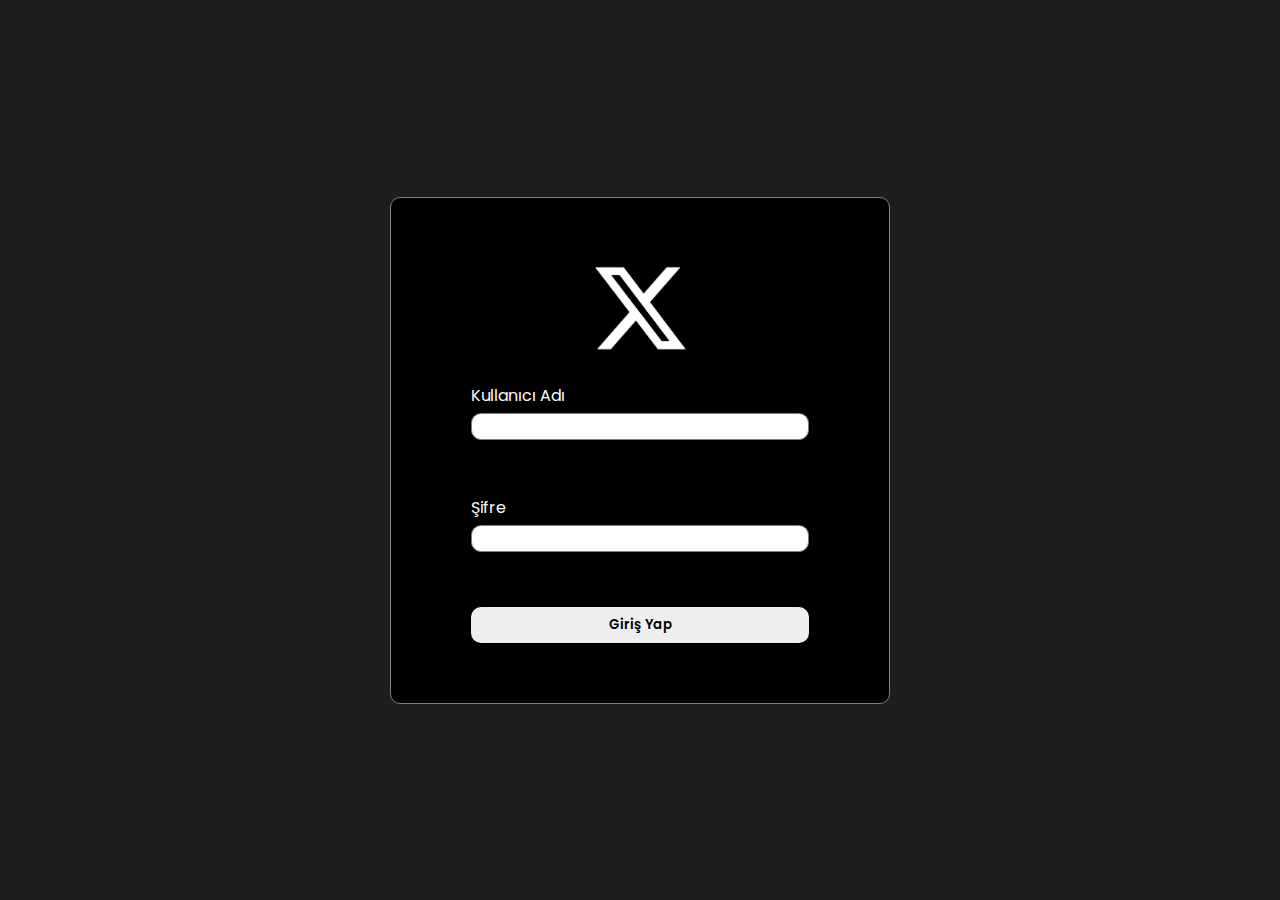
<file: auth.html>
<!DOCTYPE html>
<html lang="en">
<head>
    <meta charset="UTF-8">
    <meta name="viewport" content="width=device-width, initial-scale=1.0">
    <link rel="icon" href="images/xlogo.png">
    <link rel="stylesheet" href="scss/style.css">
    <title>X | Bize Katıl</title>
    <!-- Log in Page -->
</head>
<body id="auth-page">

    <form id="login">
        <img id="xlogo" src="images/xlogo.png" alt="">

        <div>
            <label>Kullanıcı Adı</label>
            <input type="text" id="name" class="form-control">
            <div class="name-warning">
                <!-- <p class="warning">Bu isimde kullanıcı bulunamadı!</p> -->
            </div>
        </div>

        <div>
            <label for="">Şifre</label>
            <input type="password" id="pass" class="form-control">
            <div class="pass-warning">
                <!-- <p class="warning">Şifre yetersiz!</p> -->
            </div>
        </div>

        <button>Giriş Yap</button>

    </form>
    
    <script src="scripts/auth.js" type="module"></script>
</body>
</html>
</file>
<file: scss/style.css>
@import url("https://fonts.googleapis.com/css2?family=Poppins:wght@300;400;500&display=swap");
#auth-page {
  min-height: 100vh;
  background: rgb(30, 30, 30);
  display: grid;
  place-items: center;
}

#auth-page form {
  background: black;
  color: white;
  display: flex;
  flex-direction: column;
  align-items: center;
  min-width: 500px;
  padding: 60px 80px;
  border: 1px solid gray;
  border-radius: 10px;
  gap: 25px;
}
@media (max-width: 576px) {
  #auth-page form {
    width: 100%;
    min-width: unset;
    height: 100vh;
    justify-content: center;
  }
}
#auth-page form #xlogo {
  height: 100px;
  width: 100px;
}
#auth-page form div {
  width: 100%;
  display: flex;
  flex-direction: column;
}
#auth-page form input {
  margin-top: 5px;
  padding: 5px;
  border-radius: 10px;
  border: solid 1px gray;
  outline: none;
}
#auth-page form input:focus {
  box-shadow: 0 0 10px rgb(62, 62, 62);
}
#auth-page form button {
  width: 100%;
  font-weight: 600;
  border-radius: 10px;
  padding: 8px;
  font-family: "Poppins";
}
#auth-page form .name-warning,
#auth-page form .pass-warning {
  height: 30px;
}
#auth-page form .name-warning p,
#auth-page form .pass-warning p {
  width: 100%;
  background: #d19191;
  padding: 0px 7px;
  margin-top: 3px;
  border-radius: 10px;
  color: black;
}

/* From Uiverse.io by lenin55 */
/* //codelessly loader style */
#loader-wrapper {
  display: flex;
  justify-content: center;
  margin-top: 100px;
}

.ui-loader {
  display: inline-block;
  width: 50px;
  height: 50px;
}

.loader-blk {
  color: #3f51b5;
  animation: rotate-outer08 1.4s linear infinite;
}

.multiColor-loader {
  display: block;
  animation: color-anim08 1.4s infinite;
}

.loader-circle {
  stroke: currentColor;
}

.MuiCircularProgress-circleStatic {
  transition: stroke-dashoffset 0.3s cubic-bezier(0.4, 0, 0.2, 1) 0s;
}

.loader-circle-animation {
  animation: rotate-inner08 1.4s ease-in-out infinite;
  stroke-dasharray: 80px, 200px;
  stroke-dashoffset: 0;
}

@keyframes rotate-outer08 {
  0% {
    transform-origin: 50% 50%;
  }
  100% {
    transform: rotate(360deg);
  }
}
@keyframes rotate-inner08 {
  0% {
    stroke-dasharray: 1px, 200px;
    stroke-dashoffset: 0;
  }
  50% {
    stroke-dasharray: 100px, 200px;
    stroke-dashoffset: -15px;
  }
  100% {
    stroke-dasharray: 100px, 200px;
    stroke-dashoffset: -125px;
  }
}
@keyframes color-anim08 {
  0% {
    color: #fff;
  }
  25% {
    color: #fff;
  }
  50% {
    color: rgba(221, 221, 221, 0.8666666667);
  }
  75% {
    color: rgba(221, 221, 221, 0.8666666667);
  }
}
.user-page .page-top {
  /*         border-bottom: 1px solid rgba(128, 128, 128, 0.404);
   */
}
.user-page #nav {
  padding: 10px 20px;
  display: flex;
  align-items: center;
  gap: 20px;
}
.user-page h3 {
  font-size: 18px;
}
.user-page span {
  color: gray;
}

.user-page .banner {
  position: relative;
}
.user-page .banner img:nth-child(1) {
  width: 100px;
  height: 100px;
  -o-object-fit: cover;
     object-fit: cover;
}
.user-page .banner img:nth-child(2) {
  position: absolute;
  width: 100%;
  height: 100%;
  max-width: 100px;
  border-radius: 50%;
  left: 30px;
  bottom: -50px;
  border: 3px solid black;
}
@media (max-width: 999px) {
  .user-page .banner img:nth-child(2) {
    max-width: 70px;
    max-height: 70px;
    bottom: -35px;
  }
}

.user-page .buttons {
  display: flex;
  align-items: center;
  justify-content: end;
  margin-top: 20px;
  margin-right: 20px;
  gap: 10px;
}
.user-page .buttons .icon {
  border: 2px solid gray;
  border-radius: 50%;
  width: 40px;
  height: 40px;
  display: grid;
  place-items: center;
  cursor: pointer;
  transition: all 0.3s;
}
.user-page .buttons .icon:hover {
  background-color: gray;
}

.user-page .info {
  padding: 20px;
}
.user-page .info h4 {
  font-size: 19px;
  line-height: 17px;
}
.user-page .info .profile {
  color: gray;
  font-size: 14px;
  margin-top: 5px;
}
.user-page .info p {
  font-size: 15px;
  margin-top: 10px;
}
.user-page .info div {
  display: flex;
  gap: 10px;
  margin-top: 15px;
}
.user-page .info div a {
  color: white;
  text-decoration: none;
  font-size: 15px;
}
.user-page .info div a span {
  font-weight: bold;
  color: white;
}
.user-page .info div a span:nth-child(2) {
  color: gray;
}

/* From Uiverse.io by BiliBC034 */
.input {
  display: flex;
  flex-direction: row;
  width: auto;
  background-color: #0d1117;
  justify-content: space-around;
  border-radius: 5px;
  align-items: center;
}

.value {
  background-color: transparent;
  border: none;
  padding: 10px;
  color: white;
  display: flex;
  position: relative;
  gap: 5px;
  cursor: pointer;
  border-radius: 4px;
  margin: 0 10px 0 10px;
}

.value:not(:active):hover,
.value:focus {
  background-color: #21262c;
}

.value:focus,
.value:active {
  background-color: #1a1f24;
  outline: none;
}

.value::before {
  content: "";
  position: absolute;
  top: 5px;
  left: -10px;
  width: 5px;
  height: 80%;
  background-color: #2f81f7;
  border-radius: 5px;
  opacity: 0;
}

.value:focus::before,
.value:active::before {
  opacity: 1;
}

/* text font */
* {
  margin: 0;
  padding: 0;
  box-sizing: border-box;
}

body {
  background: #000;
  color: white;
  font-family: "Poppins";
}

button {
  border: none;
  outline: none;
  cursor: pointer;
  padding: 5px 20px;
  border-radius: 10px;
  transition: all 0.3s;
}

button:hover {
  filter: brightness(60%);
}

/* anasayfa stilleri */
#feed {
  min-height: 100vh;
  font-family: "Poppins";
  overflow: hidden;
  display: grid;
  grid-template-columns: 1fr 600px 1fr;
}
@media (max-width: 576px) {
  #feed {
    grid-template-columns: 1fr 600px 1fr !important;
  }
}

/* feed area */
main {
  height: 100vh;
  border: 1px solid gray;
  overflow: auto;
}
main header {
  padding: 20px;
  font-weight: bold;
  font-size: 20px;
  border-bottom: 1px solid rgb(60, 60, 60);
}
main #post-tweet {
  display: flex;
  gap: 10px;
  padding: 10px;
  border-bottom: 1px solid rgb(60, 60, 60);
}
main #post-tweet img {
  width: 50px;
  height: 50px;
  border-radius: 50%;
}
main #post-tweet .input-area {
  width: 100%;
}
main #post-tweet .input-area input {
  width: 100%;
  background: transparent;
  border: none;
  outline: none;
  color: white;
  padding: 10px 20px;
  font-size: 20px;
}
main #post-tweet .input-area .button-area {
  display: flex;
  justify-content: end;
}
main #post-tweet .input-area .button-area button {
  border-radius: 60px;
  background: #00acee;
  color: white;
  padding: 10px 20px;
  font-size: 15px;
}
main #post-tweet .input-area .button-area button:hover {
  background: rgb(75, 186, 255);
}
main::-webkit-scrollbar {
  background: black;
  width: 8px;
}
main::-webkit-scrollbar-thumb {
  background: gray;
  border-radius: 10px;
}

/* left area */
nav {
  display: flex;
  flex-direction: column;
  justify-content: space-between;
  align-items: center;
}
@media (min-width: 1000px) {
  nav {
    align-items: end;
    margin-right: 50px;
  }
}
nav ul {
  display: flex;
  flex-direction: column;
  padding: 20px 10px;
}
@media (max-width: 999px) {
  nav ul {
    align-items: center;
  }
}
nav ul li {
  display: flex;
  font-size: 20px;
  gap: 10px;
  padding: 20px 10px;
  border-radius: 6px;
  cursor: pointer;
  transition: all 0.4s;
  margin: 5px;
}
nav ul li:hover {
  background: rgb(60, 60, 60);
}
nav ul li:last-child {
  background: #00acee;
  padding: 10px 10px;
}
@media (max-width: 576px) {
  nav ul li:last-child {
    padding: 10px 5px;
  }
}
nav ul img {
  width: 80px;
}
nav ul a {
  text-decoration: none;
  color: white;
}
nav ul span {
  white-space: nowrap;
}
@media (max-width: 999px) {
  nav ul span {
    display: none;
  }
}
@media (max-width: 999px) {
  nav ul i {
    font-size: 25px;
  }
}
nav .user-info {
  display: flex;
  gap: 10px;
  margin: 15px 0;
  padding: 0 10px;
}
@media (max-width: 999px) {
  nav .user-info {
    flex-direction: column;
    align-items: end;
  }
}
nav .user-info img {
  height: 50px;
  width: 50px;
  border-radius: 50%;
}
@media (max-width: 999px) {
  nav .user-info img {
    width: 50px;
    height: 50px;
  }
}
nav .user-info button {
  font-size: 14px;
  padding: 4px 10px;
  margin-top: 5px;
  display: flex;
  gap: 5px;
}
@media (max-width: 999px) {
  nav .user-info button {
    font-size: 18px;
    padding: 6px 16px;
  }
}
nav .user-info span,
nav .user-info p {
  white-space: nowrap;
}
@media (max-width: 999px) {
  nav .user-info span,
  nav .user-info p {
    display: none;
  }
}

.tweets-area {
  display: flex;
  flex-direction: column;
}

.tweet {
  display: flex;
  gap: 15px;
  padding: 10px;
  border-bottom: 1px solid rgb(60, 60, 60);
}
.tweet #user-img {
  height: 50px;
  border-radius: 50%;
}
@media (max-width: 576px) {
  .tweet #user-img {
    display: none;
  }
}
.tweet #mobile-img {
  width: 40px;
  height: 40px;
  border-radius: 50%;
  display: none;
}
@media (max-width: 576px) {
  .tweet #mobile-img {
    display: block;
  }
}
.tweet .body {
  width: 100%;
  margin-top: 10px;
}
.tweet .body .user {
  display: flex;
  justify-content: space-between;
  align-items: center;
  margin-bottom: 10px;
}
.tweet .body .user a {
  display: flex;
  align-items: center;
  gap: 10px;
  cursor: pointer;
  text-decoration: none;
  color: white;
}
.tweet .body .user a p {
  color: gray;
}
@media (max-width: 576px) {
  .tweet .body .user a p {
    font-size: 13px;
  }
}
.tweet .body .content {
  margin-top: 10px;
  text-decoration: none;
  color: white;
}
.tweet .body .content img, .tweet .body .content video {
  width: 100%;
  -o-object-fit: cover;
     object-fit: cover;
  max-height: 600px;
  border-radius: 10px;
  margin-top: 5px;
}

.tweet .buttons {
  display: flex;
  justify-content: space-between;
  margin-top: 20px;
}
.tweet .buttons button {
  background: none;
  color: white;
}
@media (max-width: 576px) {
  .tweet .buttons button {
    font-size: 15px;
  }
}
.tweet .buttons button:nth-child(1):hover {
  background: rgba(0, 171, 238, 0.6705882353);
}
.tweet .buttons button:nth-child(2):hover {
  background: rgba(0, 128, 0, 0.516);
}
.tweet .buttons button:nth-child(3):hover {
  background: rgba(255, 0, 0, 0.681);
}
.tweet .buttons button:nth-child(4):hover {
  background: rgba(0, 171, 238, 0.6705882353);
}

aside {
  padding: 20px;
  display: flex;
  flex-direction: column;
  align-items: start;
  gap: 50px;
}
@media (max-width: 999px) {
  aside {
    display: none;
  }
}
aside form {
  background-color: rgb(40, 40, 40);
  padding: 5px 15px;
  display: flex;
  gap: 10px;
  align-items: center;
  border-radius: 40px;
  color: gray;
}
aside input {
  background: none;
  border: none;
  outline: none;
  color: rgba(215, 211, 211, 0.448);
  font-family: "poppins";
}

.nav {
  padding: 20px;
  display: flex;
  align-items: center;
  gap: 30px;
}
.nav i {
  font-size: 21px;
  width: 33px;
  height: 33px;
  cursor: pointer;
  text-align: center;
  border-radius: 50%;
  transition: all 0.3s;
}
.nav i:hover {
  background: rgba(128, 128, 128, 0.479);
}
.nav h4 {
  font-size: 20px;
}

.detail-tweet {
  padding: 20px;
}
.detail-tweet .user #userimg {
  width: 60px;
  height: 60px;
  border-radius: 50%;
}
.detail-tweet .content {
  margin-top: 30px !important;
}
.detail-tweet .info {
  display: flex;
  gap: 10px;
  margin-top: 30px;
}
.detail-tweet .info p:nth-child(1) {
  color: gray;
}
.detail-tweet .info p:nth-child(2) {
  display: flex;
  gap: 4px;
}
.detail-tweet .info p:nth-child(2) span:nth-child(1) {
  color: gray;
}

#comment-form {
  display: flex;
  padding: 20px;
  gap: 10px;
  align-items: center;
}
#comment-form img {
  border-radius: 50%;
  width: 50px;
  height: 50px;
}
#comment-form input {
  flex: 1;
  background: #000;
  border: none;
  outline: none;
  color: white;
  font-size: 20px;
}
#comment-form button {
  background: #00acee;
  color: white;
  padding: 10px 20px;
  border-radius: 50px;
}/*# sourceMappingURL=style.css.map */
</file>
